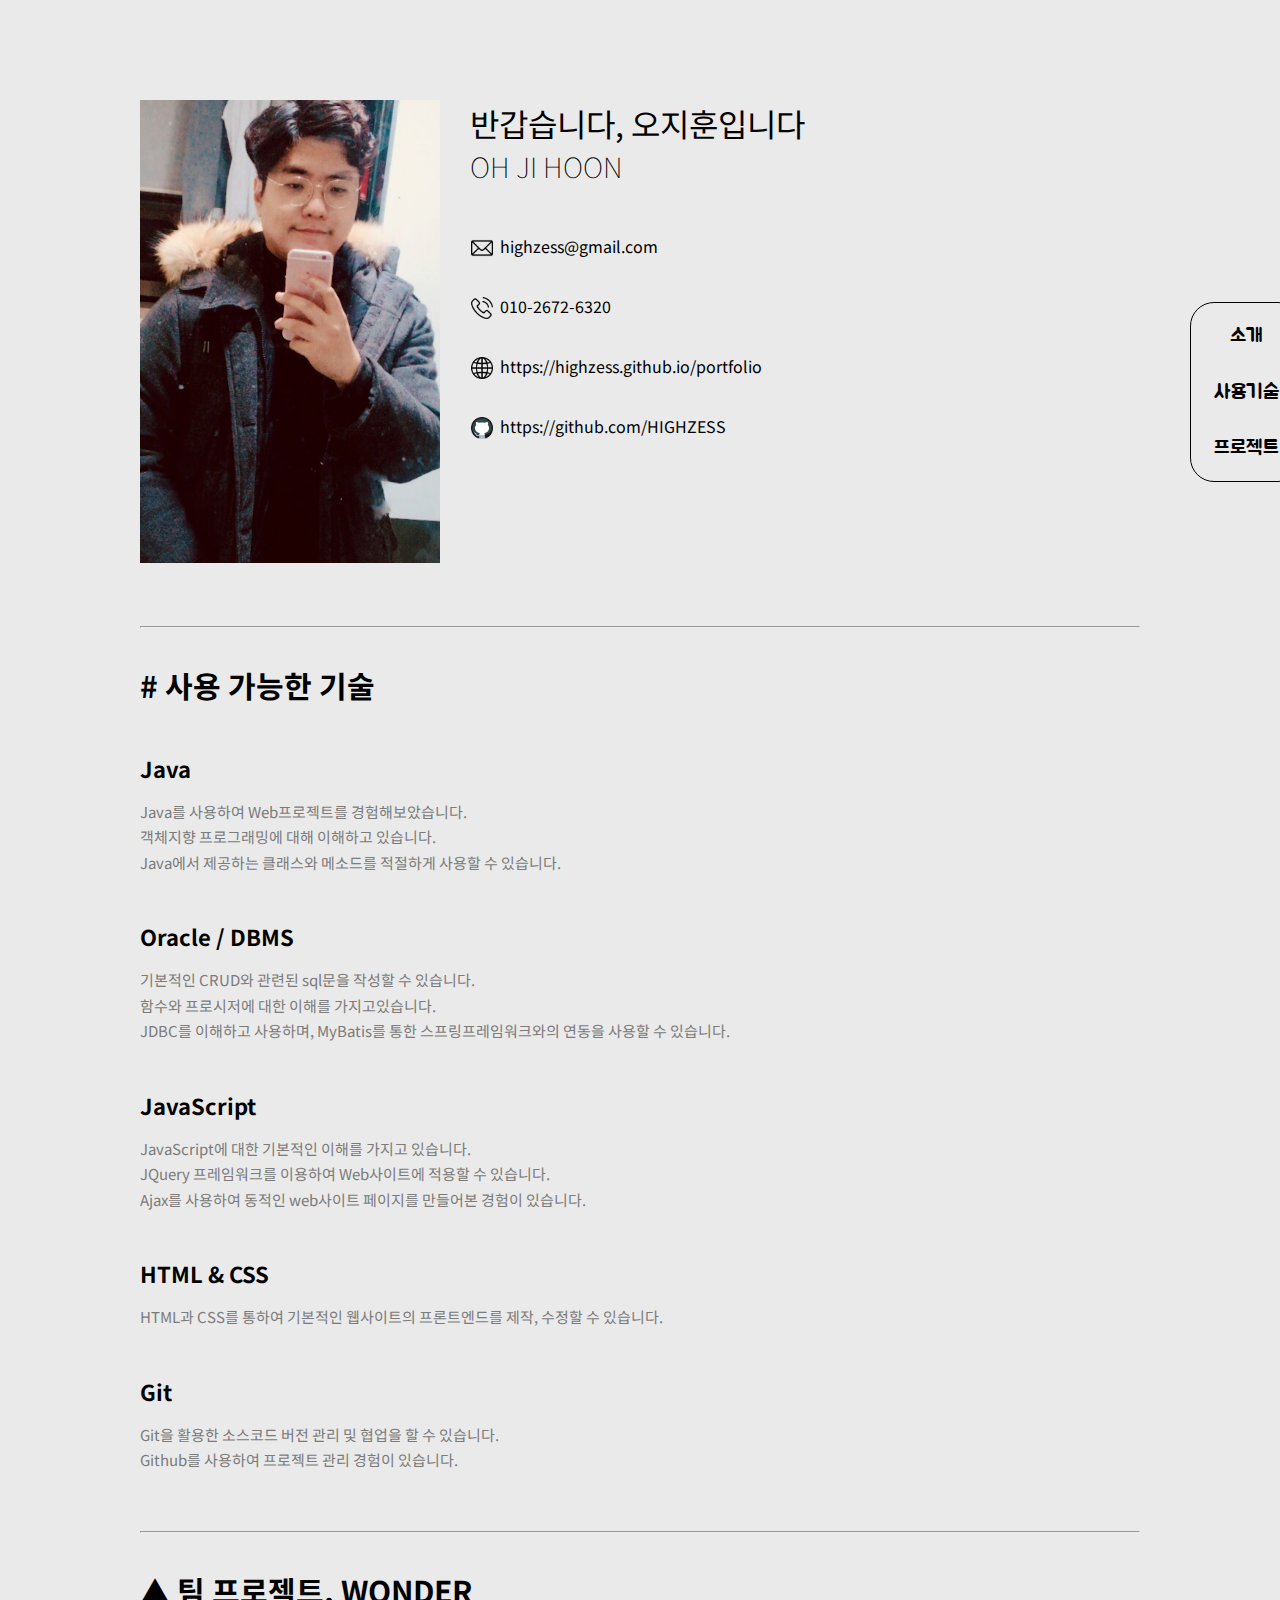
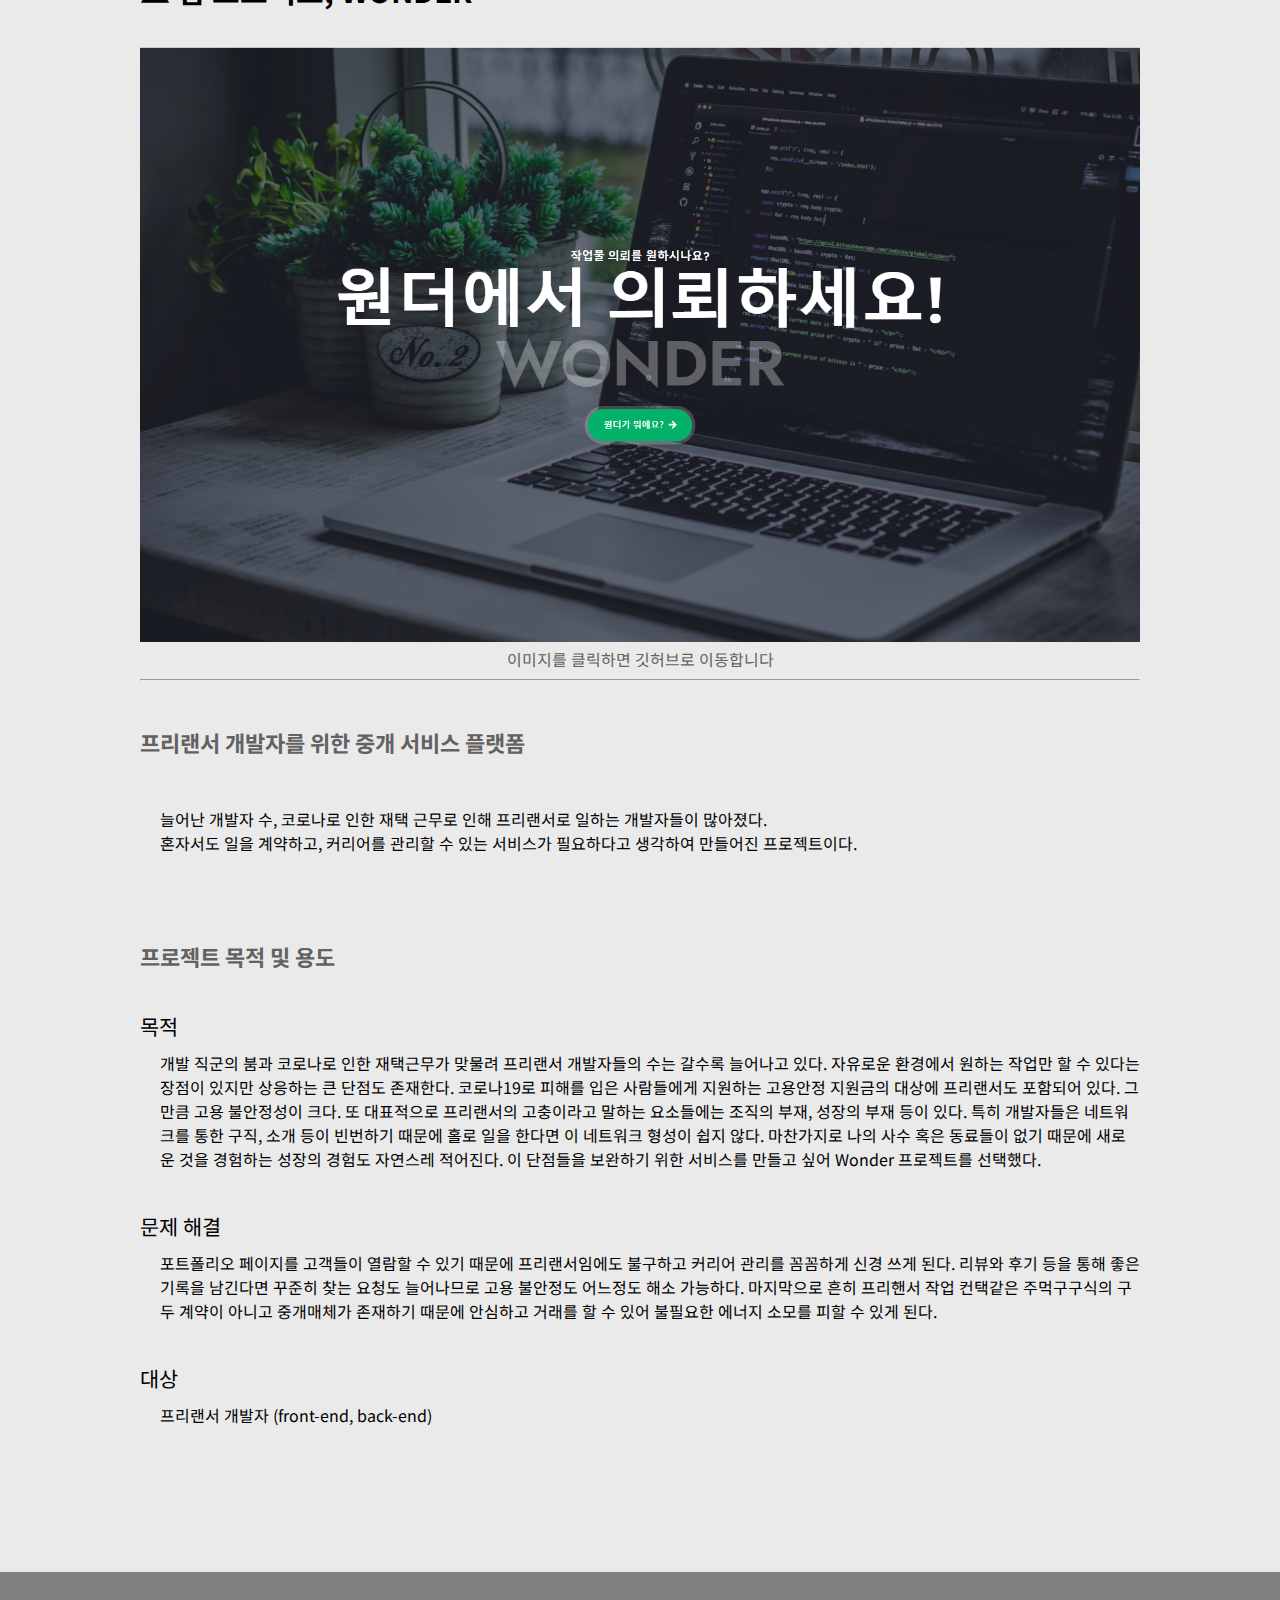
<file: index.html>
<!DOCTYPE html>
<html>
<head>
<meta charset="UTF-8">
<title>git Index</title>
</head>
<body>
    <script type="text/javascript">
      window.location = " ./jihoon's/public/portfolio.html";
    </script>
  
  이 글이 보인다면 뭔가 잘못된 것.
</body>
</html>
</file>
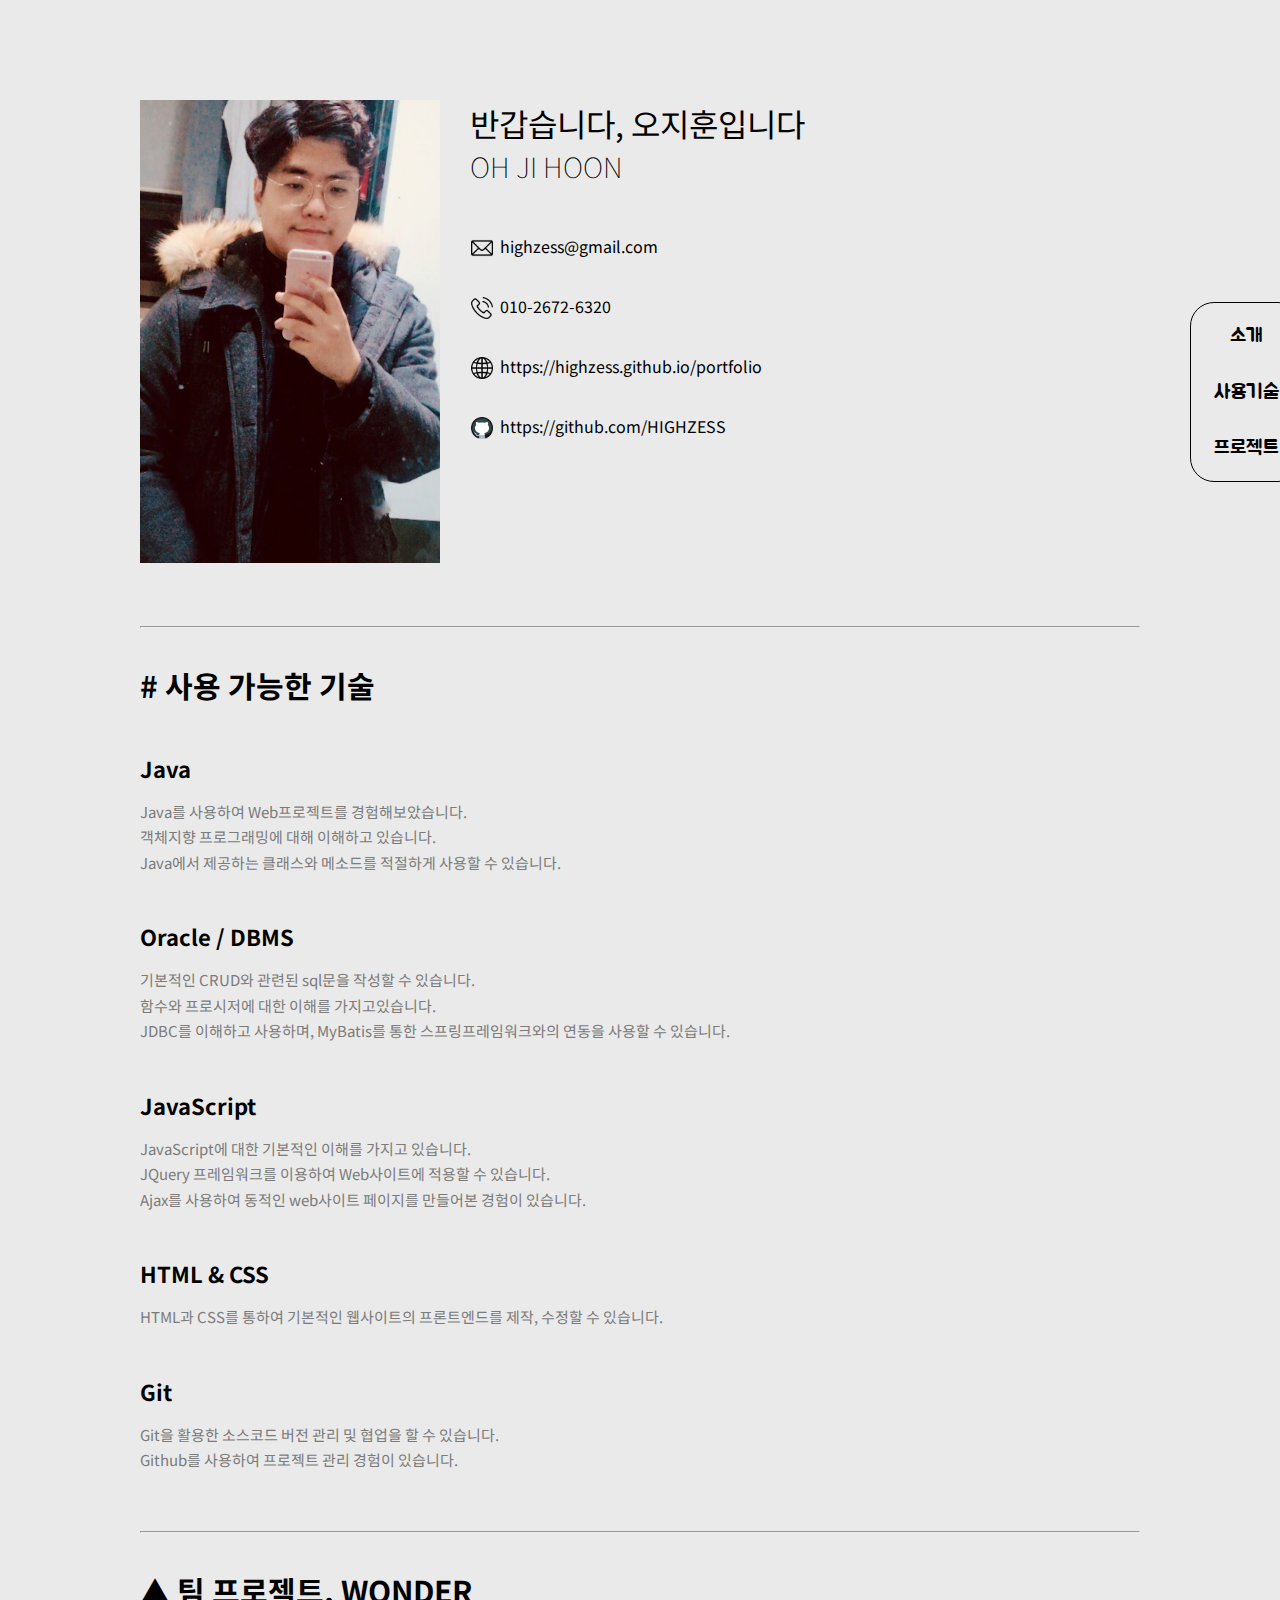
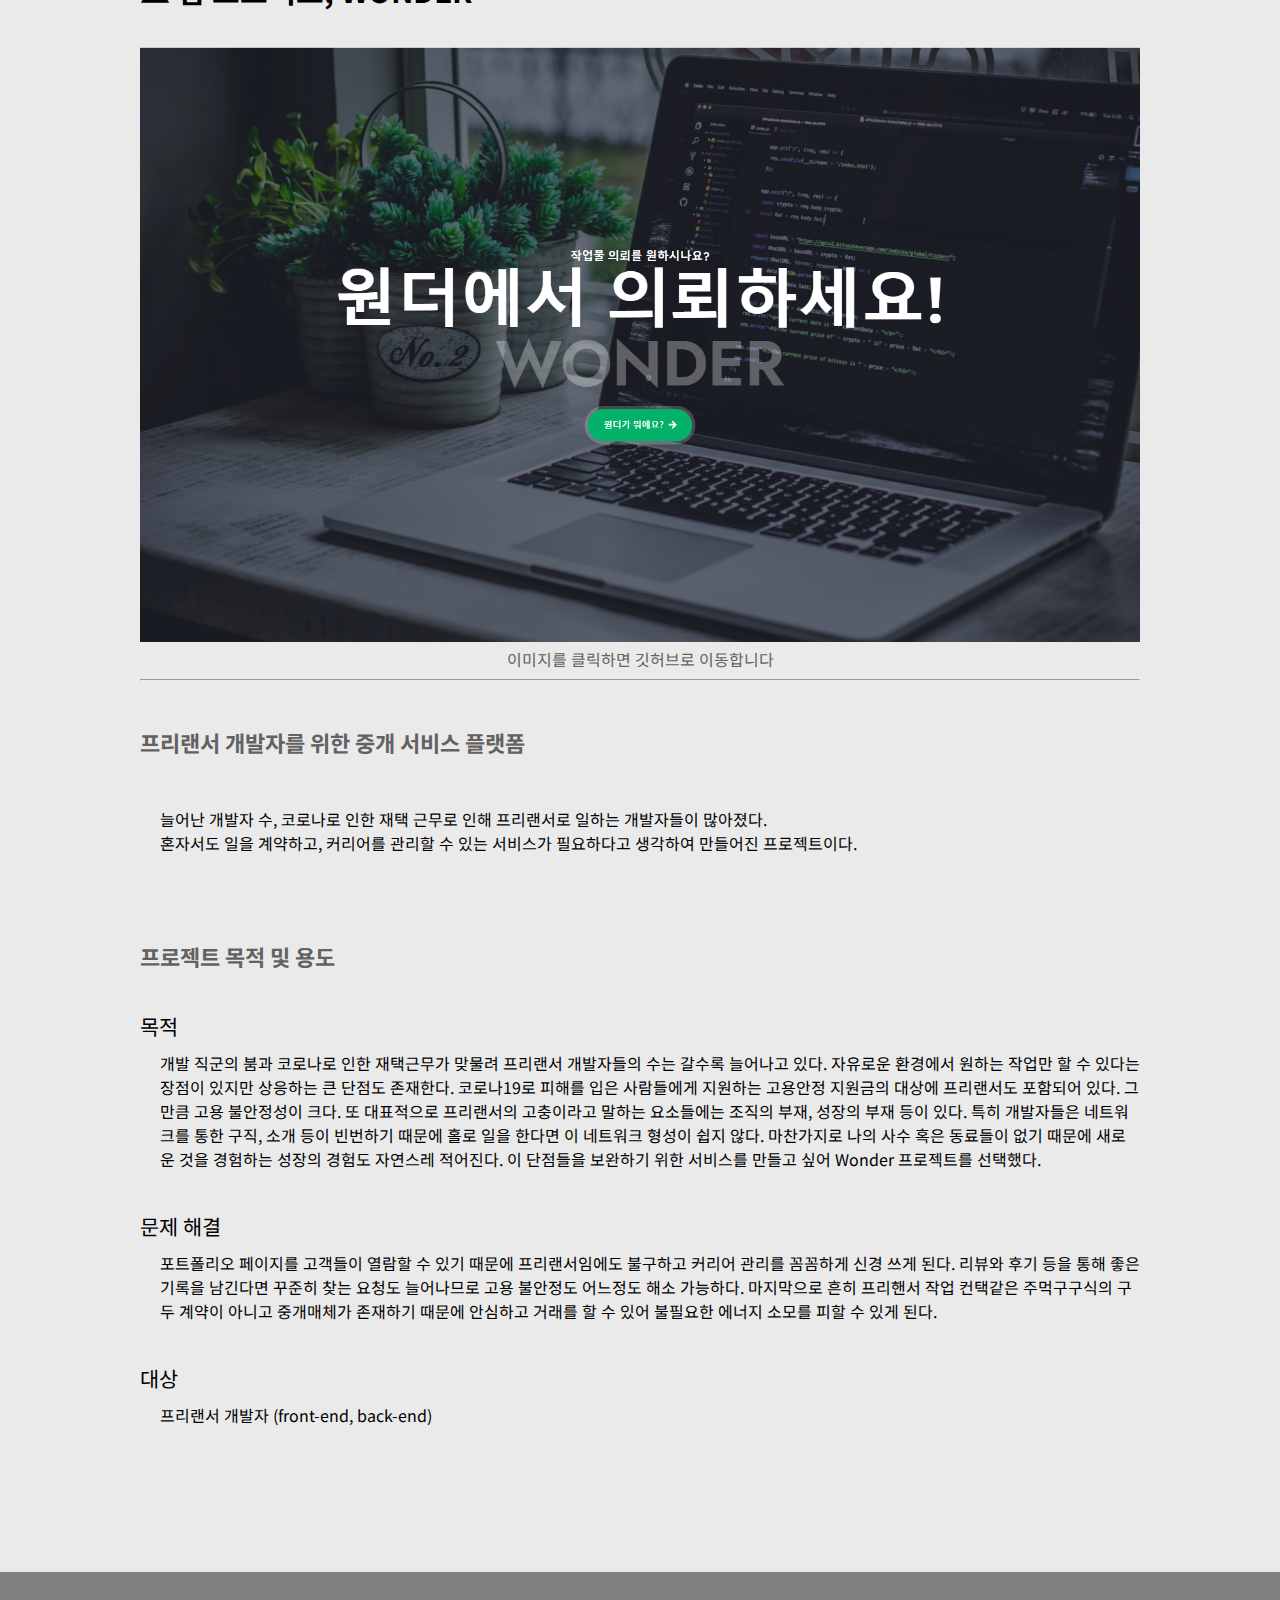
<file: jihoon's/public/portfolio.html>
<!DOCTYPE html>
<html>
<head>
<meta charset="UTF-8">
<title>Jihoon's Portfolio page</title>
<link href="./static/css/clear.css"	rel="stylesheet">
<link href="./static/css/portfolio.css"	rel="stylesheet">

<script type="text/javascript"	src="./static/js/jquery-3.6.0.min.js"></script>
<script src="https://code.jquery.com/jquery-3.7.0.min.js" integrity="sha256-2Pmvv0kuTBOenSvLm6bvfBSSHrUJ+3A7x6P5Ebd07/g=" crossorigin="anonymous"></script>

</head>

<script type="text/javascript">
$(document).ready(function(){
	
	//현재 top값에 따른 스크롤메뉴 위치 변경 애니메이션
	  var currentPosition = parseInt($("#sideMenu").css("top"));
	  $(window).scroll(function() {
	    var position = $(window).scrollTop(); 
	    $("#sideMenu").stop().animate({"top":position+currentPosition+"px"},300);
	  });
	  

	  
	//스크롤메뉴 클릭시 해당요소의 위치로 이동  
	  $("a").click(function(){
		  $('html, body').animate({
		  	scrollTop: $( $.attr(this, 'href') ).offset().top
		  }, 300);
		  return false;
		});
	  
	//버튼 클릭시 div태그 show 및 hide
	  $(".popup_title").click(function(){
		  
		  if($(this).siblings(".wrapper").css("display") =="none"){
			  $(this).siblings(".wrapper").show();
			  $(this).find("span").text("▲");
		  }else{
			  $(this).siblings(".wrapper").hide();
			  $(this).find("span").text("▼");
		  }
	  });
	  
	  //사이드메뉴 마우스오버시 클래스주입을통한 스타일 변경
	  $("#sideMenu li").mouseover(function(){
		  $(this).addClass("scroll");
          $(this).animate( {
              fontSize: '25px'
            },100 );
	  });
	  $("#sideMenu li").mouseleave(function(){
		  $(this).removeClass("scroll");
          $(this).animate( {
              fontSize: '20px'
            },100 );
	  });
	  
	  
	  
	  
});
</script>
<body>
<div id="main_container">
	<div id="main_wrapper">
	
		<!-- 프로필 컨테이너 -->
		<div id="profile_container" class="container fade">
			<div id="profile_photo">
				<img src="./static/img/profile.jpg" id="profile_img">
			</div>
			<div id="profile_detail">
				<div id="profile_detail_korean">
					<p>반갑습니다, 오지훈입니다</p>
				</div>
				<div id="profile_detail_english">
					<p>OH JI HOON</p>
				</div>
				<div id="profile_table">
					<table>
						<tbody>
							<tr class="profile_table_tr">
								<td class="profile_icon">
									<div class="icon_div">
										<img src="./static/img/icon/email.png" class="icon_img">
									</div>
								</td>
								<td class="profile_contents">
									<p class="profile_text" title="새 창으로 열기">
										<a href="highzess@gmail.com" target="_blank">
											highzess@gmail.com
										</a>
									</p>
								</td>
							</tr>
							<tr class="profile_table_tr">
								<td class="profile_icon">
									<div class="icon_div">
										<img src="./static/img/icon/phone.png" class="icon_img">
									</div>
								</td>
								<td class="profile_contents">
									<p class="profile_text">
										010-2672-6320								
									</p>
								</td>
							</tr>
							<tr class="profile_table_tr">
								<td class="profile_icon">
									<div class="icon_div">
										<img src="./static/img/icon/webSite.png" class="icon_img">
									</div>
								</td>
								<td class="profile_contents">
									<p class="profile_text" title="새 창으로 열기">
										<a href="https://highzess.github.io/portfolio" target="_blank">
											https://highzess.github.io/portfolio
										</a>
									</p>
								</td>
							</tr>
							<tr class="profile_table_tr">
								<td class="profile_icon">
									<div class="icon_div">
										<img src="./static/img/icon/github.png" class="icon_img">
									</div>
								</td>
								<td class="profile_contents">
									<p class="profile_text" title="새 창으로 열기">
										<a href="https://github.com/HIGHZESS" target="_blank">
											https://github.com/HIGHZESS
										</a>
									</p>
								</td>
							</tr>
						</tbody>
					</table>
				</div>
			</div>
		</div>
		<!-- 프로필 컨테이너 끝 -->
		
		<!-- 기술 컨테이너 시작 -->
		<div id="skill_container" class="container fade">
			<hr />
			<div class="headline">
				<p># 사용 가능한 기술</p>
			</div>
			
			<div class="title">
				<p>Java</p>
			</div>
			<div class="contents">
				<p>Java를 사용하여 Web프로젝트를 경험해보았습니다.<br/>객체지향 프로그래밍에 대해 이해하고 있습니다.<br/>Java에서 제공하는 클래스와 메소드를 적절하게 사용할 수 있습니다.
				</p>
			</div>
			<div class="title">
				<p>Oracle / DBMS</p>
			</div>
			<div class="contents">
				<p>기본적인 CRUD와 관련된 sql문을 작성할 수 있습니다.<br/>함수와 프로시저에 대한 이해를 가지고있습니다.<br/>JDBC를 이해하고 사용하며, MyBatis를 통한 스프링프레임워크와의 연동을 사용할 수 있습니다.
				</p>
			</div>
			<div class="title">
				<p>JavaScript</p>
			</div>
			<div class="contents">
				<p>JavaScript에 대한 기본적인 이해를 가지고 있습니다.<br />JQuery 프레임워크를 이용하여 Web사이트에 적용할 수 있습니다.<br />Ajax를 사용하여 동적인 web사이트 페이지를 만들어본 경험이 있습니다.
				</p>
			</div>
			<div class="title">
				<p>HTML & CSS</p>
			</div>
			<div class="contents">
				<p>HTML과 CSS를 통하여 기본적인 웹사이트의 프론트엔드를 제작, 수정할 수 있습니다.
				</p>
			</div>
			<div class="title">
				<p>Git</p>
			</div>
			<div class="contents">
				<p>Git을 활용한 소스코드 버전 관리 및 협업을 할 수 있습니다. <br />Github를 사용하여 프로젝트 관리 경험이 있습니다.
				</p>
			</div>
			
		</div>
		<!-- 기술 컨테이너 끝 -->
		<!-- 프로젝트 컨테이너 시작 -->
		<div id="project_container" class="container fade">
			<hr />
			
			<div class="headline popup_title">
				<p id="project_container_title"><span id="title_span">▲</span> 팀 프로젝트, WONDER</p>
			</div>
			
			<div class="wrapper">
				<div id="project_int_container">
					<div id="project_int_imgContainer">
						<a href="https://github.com/HIGHZESS/wonder" target="_blank"><img src="./static/img/wonder/main.png" id="project_int_img"></a>
						<div>
							<p style="text-align: center; color: #626262;">이미지를 클릭하면 깃허브로 이동합니다</p>
						</div>
					</div>
					<hr />
					<div id="project_int_contents">
						<p class="title" style="color: #626262;">프리랜서 개발자를 위한 중개 서비스 플랫폼</p><br />
						<p class="project_contents">늘어난 개발자 수, 코로나로 인한 재택 근무로 인해 프리랜서로 일하는 개발자들이 많아졌다.<br />혼자서도 일을 계약하고, 커리어를 관리할 수 있는 서비스가 필요하다고 생각하여 만들어진 프로젝트이다.</p>
						<p class="title" style="color: #626262;">프로젝트 목적 및 용도</p><br />
						<p class="project_contents_title">목적</p>
						<p class="project_contents">
							개발 직군의 붐과 코로나로 인한 재택근무가 맞물려 프리랜서 개발자들의 수는 갈수록 늘어나고 있다. 자유로운 환경에서 원하는 작업만 할 수 있다는 장점이 있지만 상응하는 큰 단점도 존재한다. 코로나19로 피해를 입은 사람들에게 지원하는 고용안정 지원금의 대상에 프리랜서도 포함되어 있다. 그만큼 고용 불안정성이 크다. 또 대표적으로 프리랜서의 고충이라고 말하는 요소들에는 조직의 부재, 성장의 부재 등이 있다. 특히 개발자들은 네트워크를 통한 구직, 소개 등이 빈번하기 때문에 홀로 일을 한다면 이 네트워크 형성이 쉽지 않다. 마찬가지로 나의 사수 혹은 동료들이 없기 때문에 새로운 것을 경험하는 성장의 경험도 자연스레 적어진다. 이 단점들을 보완하기 위한 서비스를 만들고 싶어 Wonder 프로젝트를 선택했다.
						</p>
						<p class="project_contents_title">문제 해결</p>
						<p class="project_contents">
							포트폴리오 페이지를 고객들이 열람할 수 있기 때문에 프리랜서임에도 불구하고 커리어 관리를 꼼꼼하게 신경 쓰게 된다. 리뷰와 후기 등을 통해 좋은 기록을 남긴다면 꾸준히 찾는 요청도 늘어나므로 고용 불안정도 어느정도 해소 가능하다. 마지막으로 흔히 프리핸서 작업 컨택같은 주먹구구식의 구두 계약이 아니고 중개매체가 존재하기 때문에 안심하고 거래를 할 수 있어 불필요한 에너지 소모를 피할 수 있게 된다.
						</p>
						<p class="project_contents_title">대상</p>
						<p class="project_contents">
							프리랜서 개발자 (front-end, back-end)
						</p>
					</div>
					
					
				</div>
			</div>	
			
		</div>
		<!-- 프로젝트 컨테이너 끝 -->
		
		<!-- 사이드메뉴바 -->
		<div id="sideMenu">
			<ul>
				<li class=""><a href="#main_wrapper">소개</a></li>
				<li class=""><a href="#skill_container">사용기술</a></li>
				<li class=""><a href="#project_container">프로젝트</a></li>
			</ul>
		</div>
	</div>
	<!-- 메인 래퍼 끝 -->
	<div id="footer_wrapper">
	
	</div>
</div>

</body>
</html>
</file>
<file: jihoon's/public/static/css/clear.css>
@CHARSET "utf-8";
article,aside,details,figcaption,figure,footer,header,hgroup,nav,
section,summary {
    display: block;
}
body,div,dl,dt,dd,ul,ol,li,h1,h2,h3,h4,h5,h6,pre,form,fieldset,p,blockquote { 
	margin:0;
	padding:0;
}
table {
	border-collapse:collapse;
	border-spacing:0;
}
fieldset,img { 
	border:0;
}
address,caption,cite,code,dfn,em,strong,var {
	font-style:normal;
	font-weight:normal;
}
ol,ul {
	list-style:none;
}
caption {
	text-align:left;
}
h1,h2,h3,h4,h5,h6 {
	font-size:100%;
	font-weight:normal;
}
q:before,q:after {
	content:'';
}
abbr,acronym { border:0;
}
</file>
<file: jihoon's/public/static/css/portfolio.css>
@charset "UTF-8";

@import url('https://fonts.googleapis.com/css2?family=Jua&family=Noto+Sans+KR:wght@300;400&display=swap');

div:not(#sideMenu){
	font-family: 'Noto Sans KR', sans-serif;
}

body{
	margin: 0;
	background-color: #eaeaea;
}

a {
	color: black;
	text-decoration: none;
}

a:hover, 
a:focus {
	font-weight: bold;
	text-decoration: underline;
}

/* 테스트용*

*{
	border :1px solid black;
	
}

/* 테스트용*/

/*사이드바*/

#sideMenu{
	font-family: 'Jua', sans-serif;
	width:100px;
	position: absolute;
	left: 1050px;
	top: 300px;
	border: 1px solid black;
	border-radius: 24px;
	font-size: 20px;
	line-height: 280%;
	padding: 5px;
	margin: 2px 0 2px;
}

.scroll{
	border-radius: 20px;
	background: #c5c5c5;
}

.scroll a{
	color:black;
}

/* 가리기용 래퍼 */

.wrapper{
	display: block;
}

.title_span{
	
}
/* ㅡㅡㅡㅡㅡㅡㅡㅡㅡㅡㅡㅡㅡㅡㅡㅡㅡㅡㅡㅡㅡㅡㅡㅡㅡㅡㅡㅡㅡ */
#main_container{
	width:100%;
	height: 100%;
	text-align: center;
}

#main_wrapper{
	width: 1000px;
	height: 100%;
	display: inline-block;
	position: relative;
}

.container{
	width: 100%;
	float: left;
}

#footer_wrapper{
	width: 100%;
	height: 250px;
	background: gray;
}

/* ㅡㅡㅡㅡㅡㅡㅡㅡㅡㅡㅡㅡㅡㅡㅡㅡㅡㅡㅡㅡㅡㅡㅡㅡㅡㅡㅡㅡㅡ */

#profile_container{
	margin-top: 100px;
}


#profile_photo{
	float: left;
	width:30%;
	overflow: hidden;
}
#profile_img{
	width:100%;
}


#profile_detail{
	float: right;
	width:67%;
	height: 100%;
}

#profile_detail_korean{
	font-size: 200%;
	text-align: left;
}
#profile_detail_english{
	font-size: 175%;
	font-weight: 100;
	text-align: left;
}

#profile_table{
	margin-top: 30px;
}


/* ㅡㅡㅡㅡㅡㅡㅡㅡㅡㅡㅡㅡㅡㅡㅡㅡㅡㅡㅡㅡㅡㅡㅡㅡㅡㅡㅡㅡㅡ */
.profile_table_tr{
	height: 60px;
}

.profile_contents{
	text-align: left;
}


.icon_div{
	width:22px;
}

.icon_img{
	max-width: 100%;
	vertical-align: middle;
}

.profile_text{
	margin-left: 5px;
}
/* ㅡㅡㅡㅡㅡㅡㅡㅡㅡㅡㅡㅡㅡㅡㅡㅡㅡㅡㅡㅡㅡㅡㅡㅡㅡㅡㅡㅡㅡ */

#skill_container{
	width: 100%;
	height: 100%;
	margin-top: 50px;
	text-align: left;
}

.headline{
	font-size:30px;
	font-weight: bold;	
	margin: 35px 0 35px;
}

.title{
	font-size:22px;
	font-weight: bold;
	margin: 45px 0 15px;
}

.contents{
	font-size:15px;
	color: #7b7b7b;
	line-height: 170%;
}



/* ㅡㅡㅡㅡㅡㅡㅡㅡㅡㅡㅡㅡㅡㅡㅡㅡㅡㅡㅡㅡㅡㅡㅡㅡㅡㅡㅡㅡㅡ */
.popup_title p{
	cursor: pointer;
}

#project_container{
	width: 100%;
	height: 100%;
	margin-top: 50px;
	text-align: left;
}

#project_int_container{
	width: 100%;
	height: 100%;
	position: relative;
}

#project_int_img{
	max-width: 100%;
}

#project_int_contents{
	margin:10px 0 100px;
}

.project_contents_title{
	font-size: 1.3em;
}

.project_contents{
	padding:10px 0 40px 20px;
}
</file>
